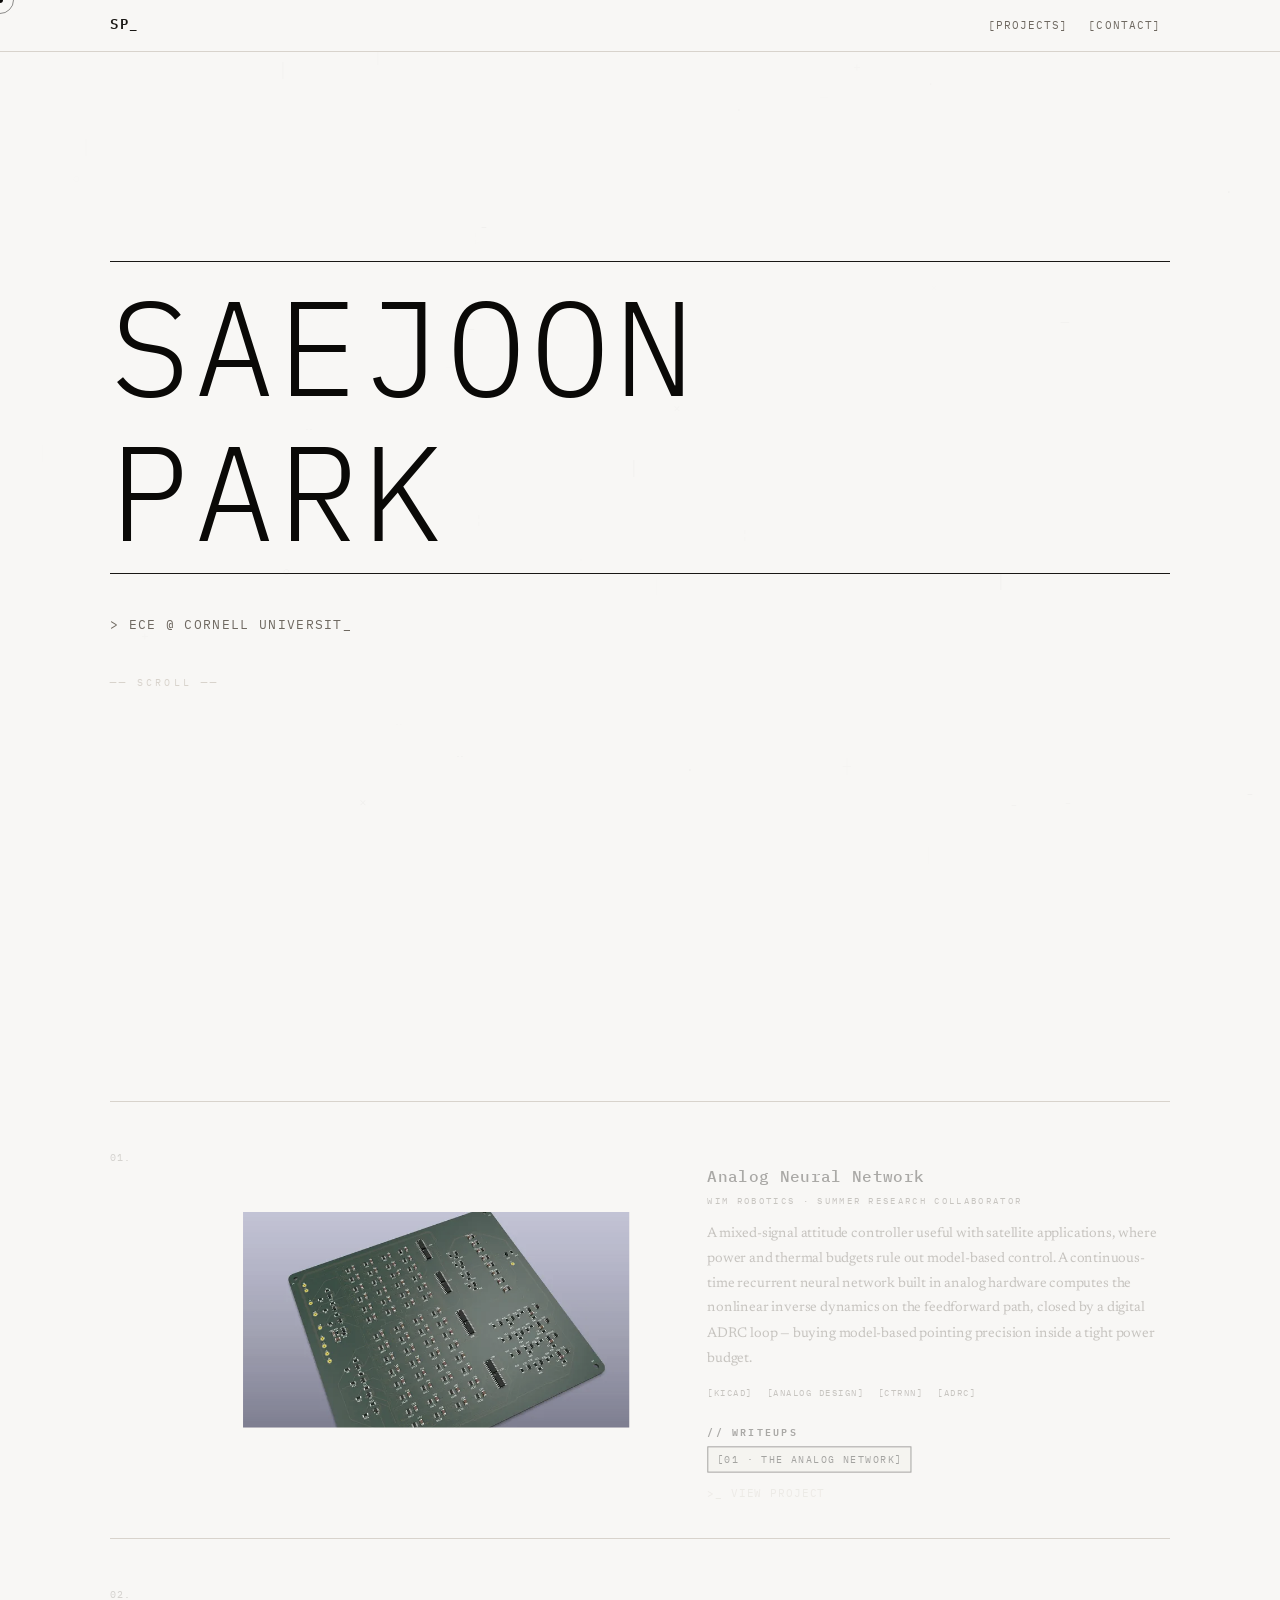
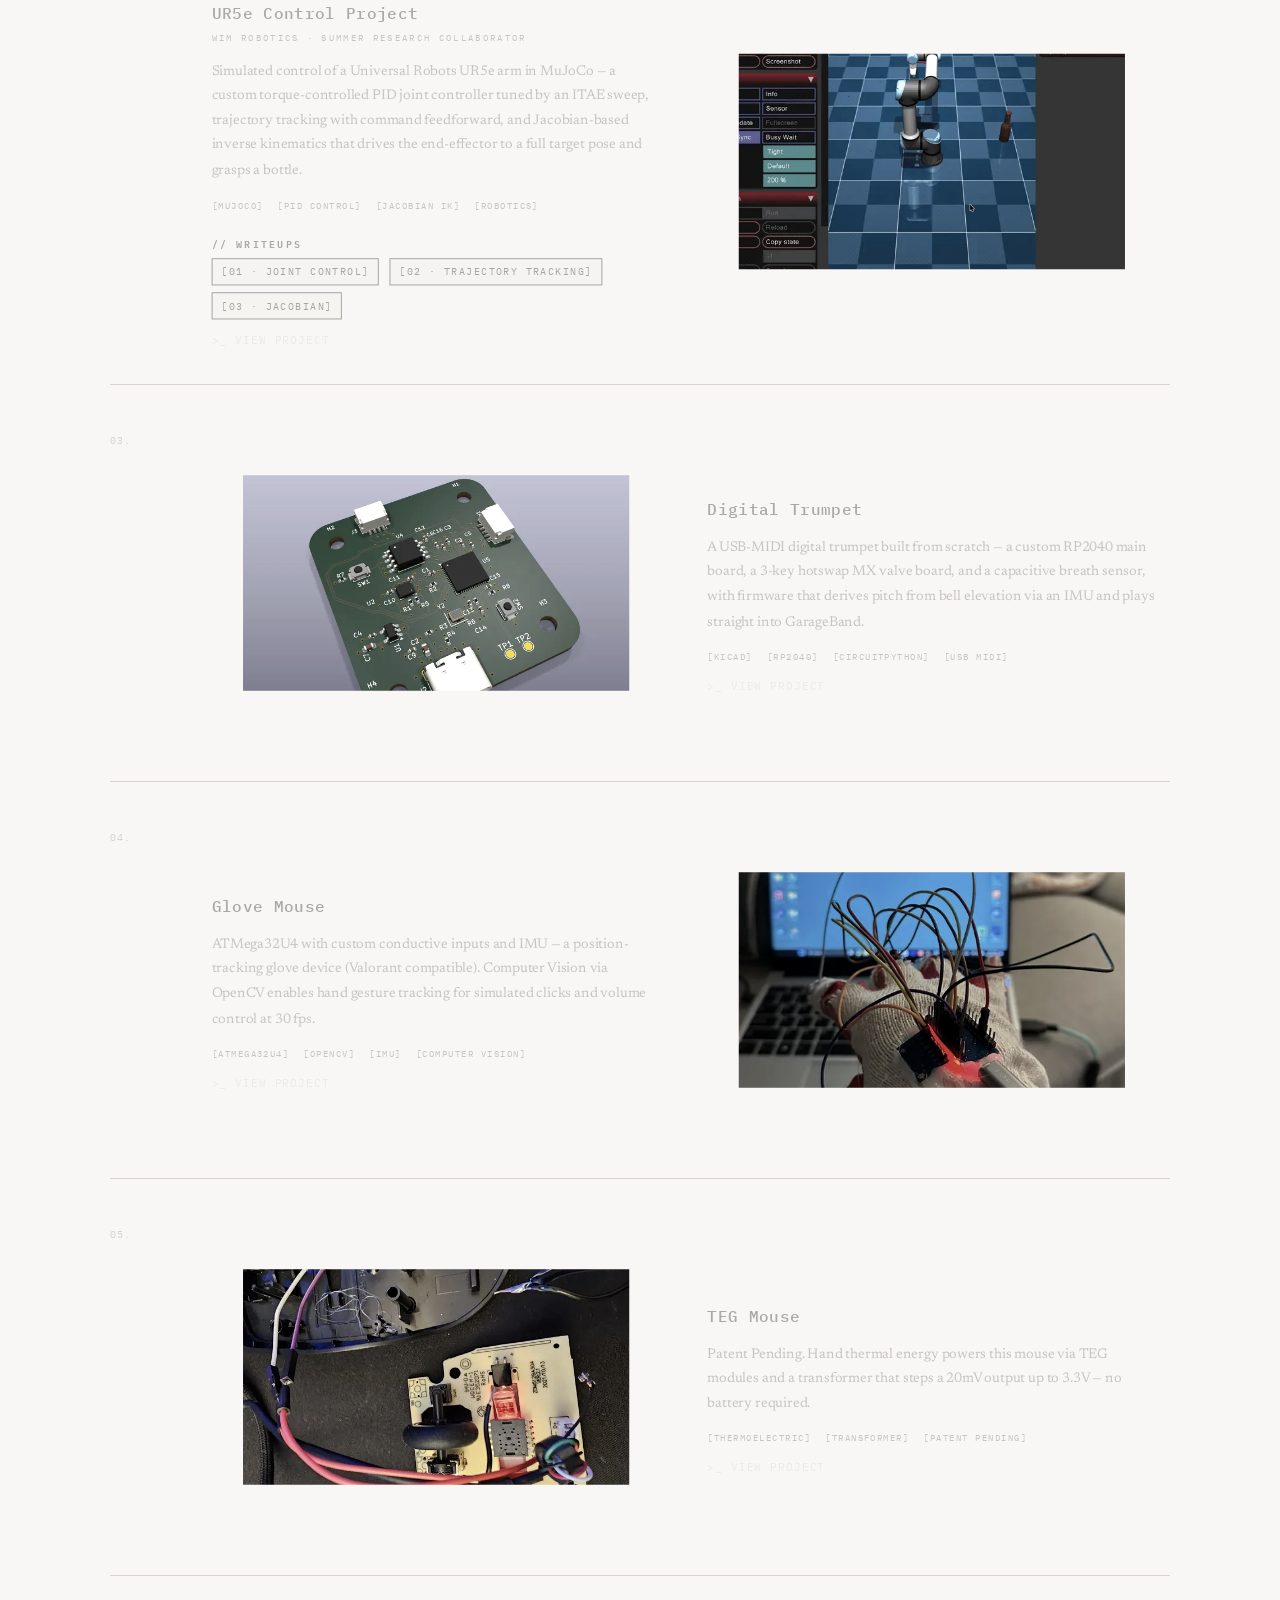
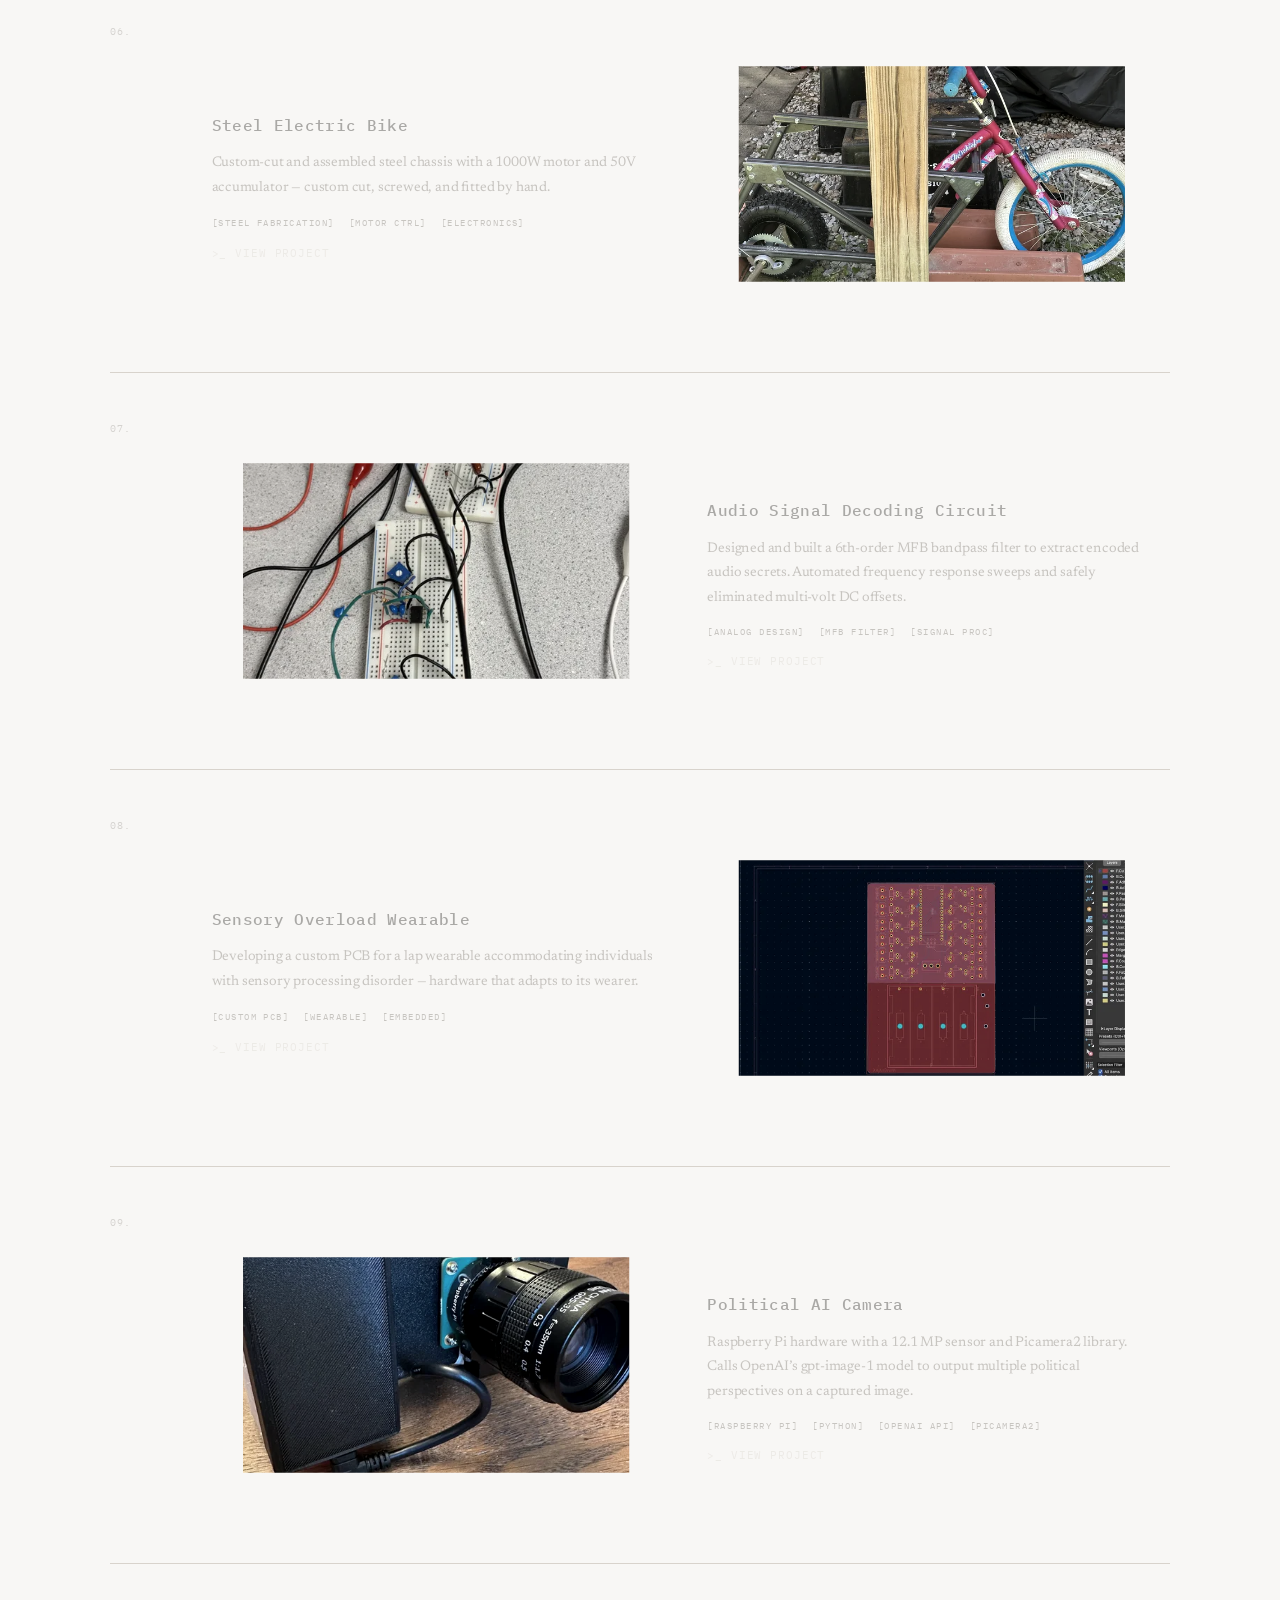
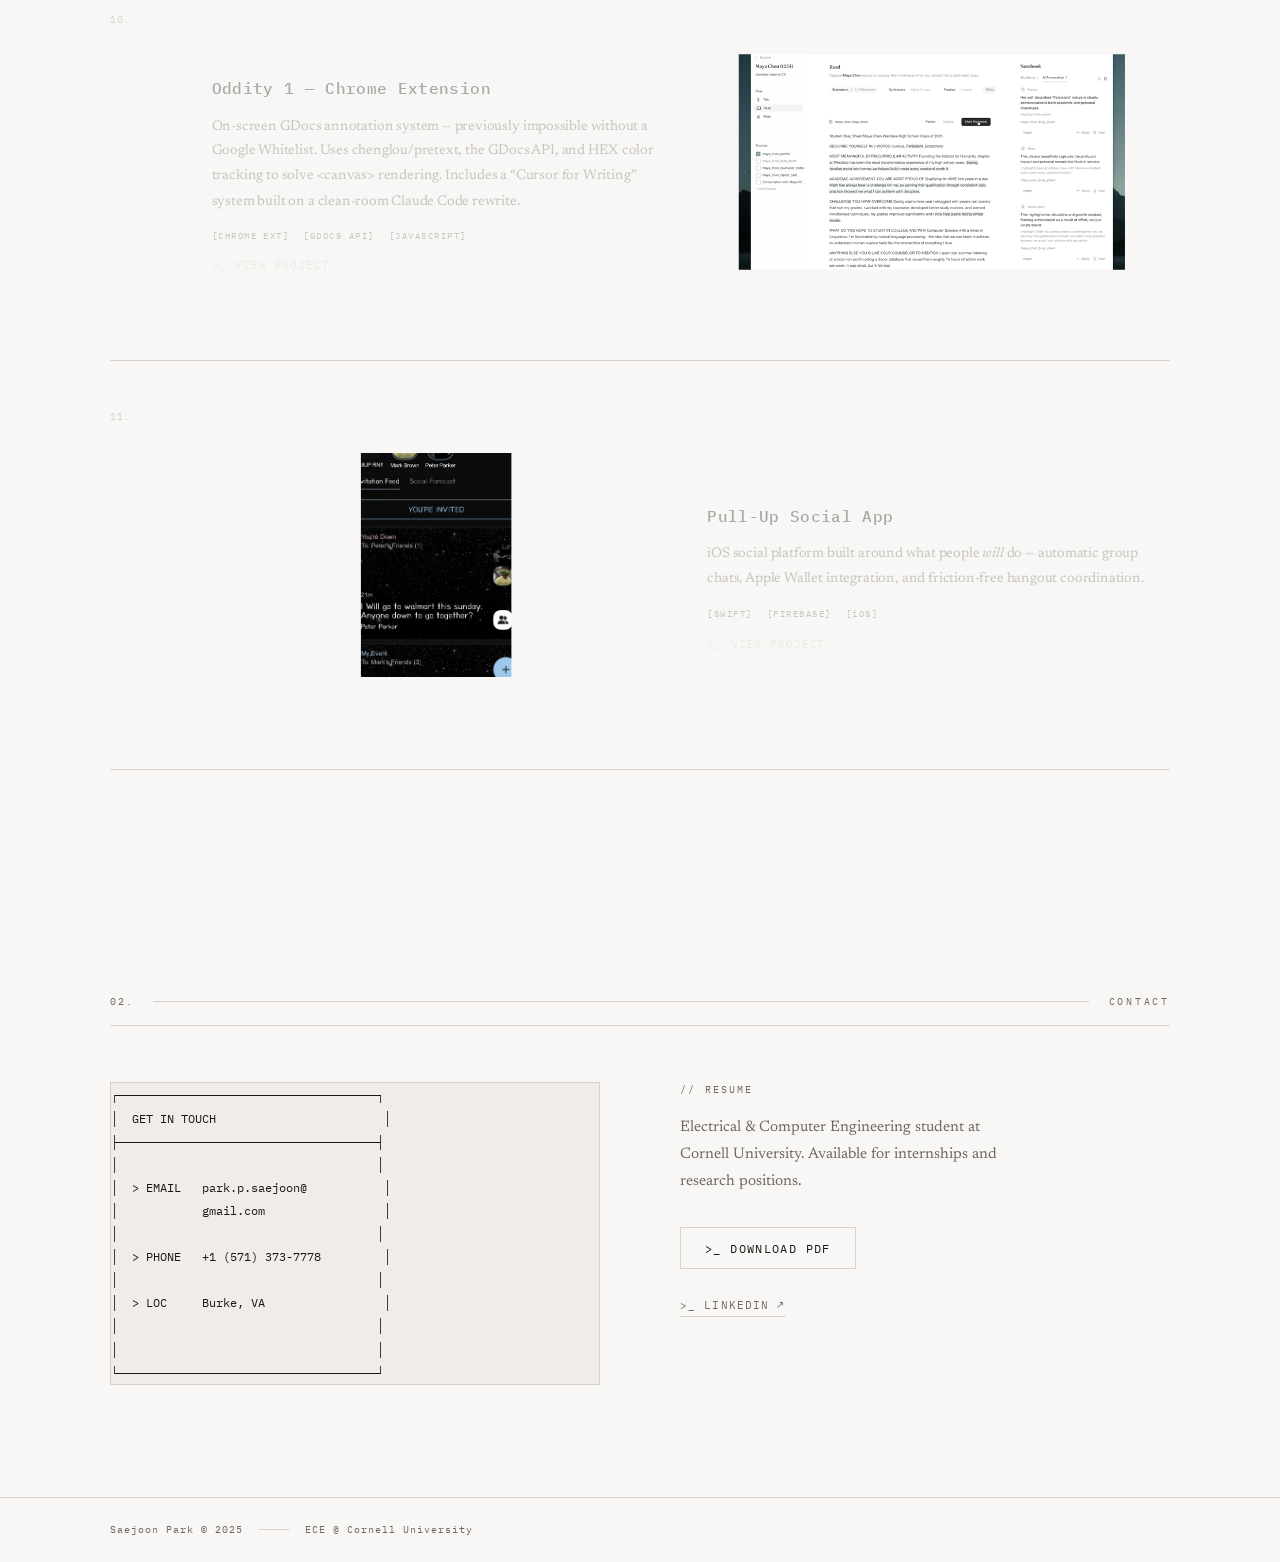
<file: index.html>
<!DOCTYPE html>
<html lang="en">
<head>
    <meta charset="UTF-8">
    <meta name="viewport" content="width=device-width, initial-scale=1.0, viewport-fit=cover">
    <meta name="theme-color" content="#F8F7F5">
    <title>SAEJOON PARK — ECE @ Cornell</title>
    <link rel="preconnect" href="https://fonts.googleapis.com">
    <link rel="preconnect" href="https://fonts.gstatic.com" crossorigin>
    <link href="https://fonts.googleapis.com/css2?family=IBM+Plex+Mono:ital,wght@0,300;0,400;0,500;0,600;1,400&family=Newsreader:ital,opsz,wght@0,6..72,300;0,6..72,400;0,6..72,500;1,6..72,300;1,6..72,400&display=swap" rel="stylesheet">
    <link rel="stylesheet" href="style.css">
</head>
<body>
    <div id="cursor-follower" aria-hidden="true"></div>

    <header class="header" id="header">
        <nav class="nav">
            <div class="nav-brand">
                <a href="#hero" class="brand-link mono">SP_</a>
            </div>
            <ul class="nav-links" id="navLinks">
                <li><a href="#projects" class="nav-link mono">[PROJECTS]</a></li>
                <li><a href="#contact"  class="nav-link mono">[CONTACT]</a></li>
            </ul>
            <button class="hamburger" id="hamburger" aria-label="Toggle navigation" aria-expanded="false">
                <span></span><span></span><span></span>
            </button>
        </nav>
    </header>

    <main>

        <!-- ── HERO ── -->
        <section id="hero" class="hero-section">
            <canvas id="asciiCanvas" aria-hidden="true"></canvas>
            <div class="hero-container">
                <div class="hero-name-block">
                    <div class="hero-rule" aria-hidden="true"></div>
                    <h1 class="hero-name mono">SAEJOON<br>PARK</h1>
                    <div class="hero-rule" aria-hidden="true"></div>
                </div>
                <div class="hero-meta">
                    <p class="hero-subtitle mono" id="heroSubtitle" aria-label="ECE at Cornell University, concentration in Robotics, Class of 2028"></p>
                </div>
                <a href="#projects" class="hero-scroll mono" aria-label="Scroll to projects">&#x2500;&#x2500; SCROLL &#x2500;&#x2500;</a>
            </div>
        </section>

        <!-- ── PROJECTS ── -->
        <section id="projects" class="section projects-section">
            <div class="container">
                <div class="section-header reveal">
                    <span class="section-number mono">01.</span>
                    <div class="section-line"></div>
                    <span class="section-label mono">PROJECTS</span>
                </div>
                <div class="projects-list">

                    <div class="project-entry reveal" onclick="openProject('project_analog_nn', this)" tabindex="0" role="button" aria-label="Analog Neural Network">
                        <div class="project-index mono">01.</div>
                        <div class="project-box">
                            <div class="project-image-wrap">
                                <img src="websiteImages/analog_nn/board_iso.800.webp" alt="Analog Neural Network" loading="lazy" onerror="this.onerror=null;this.src='websiteImages/analog_nn/board_iso.png'">
                            </div>
                            <div class="project-info">
                                <h3 class="project-title mono">Analog Neural Network</h3>
                                <span class="project-affil mono">WIM ROBOTICS &middot; SUMMER RESEARCH COLLABORATOR</span>
                                <p class="project-desc newsreader">A mixed-signal attitude controller useful with satellite applications, where power and thermal budgets rule out model-based control. A continuous-time recurrent neural network built in analog hardware computes the nonlinear inverse dynamics on the feedforward path, closed by a digital ADRC loop &mdash; buying model-based pointing precision inside a tight power budget.</p>
                                <div class="project-tags">
                                    <span class="tag mono">[KICAD]</span>
                                    <span class="tag mono">[ANALOG DESIGN]</span>
                                    <span class="tag mono">[CTRNN]</span>
                                    <span class="tag mono">[ADRC]</span>
                                </div>
                                <div class="project-docs">
                                    <span class="project-docs-label mono">// WRITEUPS</span>
                                    <a href="analog-nn-writeup.html" class="project-doc-link mono" onclick="event.stopPropagation()">[01 &middot; THE ANALOG NETWORK]</a>
                                </div>
                                <span class="project-cta mono">&gt;_ VIEW PROJECT</span>
                            </div>
                        </div>
                    </div>

                    <div class="project-entry reveal" onclick="openProject('project_ur5e', this)" tabindex="0" role="button" aria-label="UR5e Control Project">
                        <div class="project-index mono">02.</div>
                        <div class="project-box">
                            <div class="project-image-wrap">
                                <video src="websiteImages/ur5e/task3_images/gripper_bottle.mp4"
                                       poster="websiteImages/ur5e/task3_images/gripper_bottle.poster.webp"
                                       autoplay muted loop playsinline aria-label="UR5e Control Project"></video>
                            </div>
                            <div class="project-info">
                                <h3 class="project-title mono">UR5e Control Project</h3>
                                <span class="project-affil mono">WIM ROBOTICS &middot; SUMMER RESEARCH COLLABORATOR</span>
                                <p class="project-desc newsreader">Simulated control of a Universal Robots UR5e arm in MuJoCo &mdash; a custom torque-controlled PID joint controller tuned by an ITAE sweep, trajectory tracking with command feedforward, and Jacobian-based inverse kinematics that drives the end-effector to a full target pose and grasps a bottle.</p>
                                <div class="project-tags">
                                    <span class="tag mono">[MUJOCO]</span>
                                    <span class="tag mono">[PID CONTROL]</span>
                                    <span class="tag mono">[JACOBIAN IK]</span>
                                    <span class="tag mono">[ROBOTICS]</span>
                                </div>
                                <div class="project-docs">
                                    <span class="project-docs-label mono">// WRITEUPS</span>
                                    <a href="ur5e-task1.html" class="project-doc-link mono" onclick="event.stopPropagation()">[01 &middot; JOINT CONTROL]</a>
                                    <a href="ur5e-task2.html" class="project-doc-link mono" onclick="event.stopPropagation()">[02 &middot; TRAJECTORY TRACKING]</a>
                                    <a href="ur5e-task3.html" class="project-doc-link mono" onclick="event.stopPropagation()">[03 &middot; JACOBIAN]</a>
                                </div>
                                <span class="project-cta mono">&gt;_ VIEW PROJECT</span>
                            </div>
                        </div>
                    </div>

                    <div class="project-entry reveal" onclick="openProject('project_digi_trpt', this)" tabindex="0" role="button" aria-label="Digital Trumpet">
                        <div class="project-index mono">03.</div>
                        <div class="project-box">
                            <div class="project-image-wrap">
                                <img src="websiteImages/digi_trpt/main_board.800.webp" alt="Digital Trumpet" loading="lazy" onerror="this.onerror=null;this.src='websiteImages/digi_trpt/main_board.png'">
                            </div>
                            <div class="project-info">
                                <h3 class="project-title mono">Digital Trumpet</h3>
                                <p class="project-desc newsreader">A USB-MIDI digital trumpet built from scratch &mdash; a custom RP2040 main board, a 3-key hotswap MX valve board, and a capacitive breath sensor, with firmware that derives pitch from bell elevation via an IMU and plays straight into GarageBand.</p>
                                <div class="project-tags">
                                    <span class="tag mono">[KICAD]</span>
                                    <span class="tag mono">[RP2040]</span>
                                    <span class="tag mono">[CIRCUITPYTHON]</span>
                                    <span class="tag mono">[USB MIDI]</span>
                                </div>
                                <span class="project-cta mono">&gt;_ VIEW PROJECT</span>
                            </div>
                        </div>
                    </div>

                    <div class="project-entry reveal" onclick="openProject('project_glove', this)" tabindex="0" role="button" aria-label="Glove Mouse">
                        <div class="project-index mono">04.</div>
                        <div class="project-box">
                            <div class="project-image-wrap">
                                <img src="websiteImages/glove_mouse/glove_mouse1.800.webp" alt="Glove Mouse" loading="lazy" onerror="this.onerror=null;this.src='websiteImages/glove_mouse/glove_mouse1.png'">
                            </div>
                            <div class="project-info">
                                <h3 class="project-title mono">Glove Mouse</h3>
                                <p class="project-desc newsreader">ATMega32U4 with custom conductive inputs and IMU &mdash; a position-tracking glove device (Valorant compatible). Computer Vision via OpenCV enables hand gesture tracking for simulated clicks and volume control at 30 fps.</p>
                                <div class="project-tags">
                                    <span class="tag mono">[ATMEGA32U4]</span>
                                    <span class="tag mono">[OPENCV]</span>
                                    <span class="tag mono">[IMU]</span>
                                    <span class="tag mono">[COMPUTER VISION]</span>
                                </div>
                                <span class="project-cta mono">&gt;_ VIEW PROJECT</span>
                            </div>
                        </div>
                    </div>

                    <div class="project-entry reveal" onclick="openProject('project6', this)" tabindex="0" role="button" aria-label="TEG Mouse">
                        <div class="project-index mono">05.</div>
                        <div class="project-box">
                            <div class="project-image-wrap">
                                <img src="websiteImages/TEGMouse/1000029353.800.webp" alt="TEG Mouse" loading="lazy" onerror="this.onerror=null;this.src='websiteImages/TEGMouse/1000029353.JPG'">
                            </div>
                            <div class="project-info">
                                <h3 class="project-title mono">TEG Mouse</h3>
                                <p class="project-desc newsreader">Patent Pending. Hand thermal energy powers this mouse via TEG modules and a transformer that steps a 20mV output up to 3.3V &mdash; no battery required.</p>
                                <div class="project-tags">
                                    <span class="tag mono">[THERMOELECTRIC]</span>
                                    <span class="tag mono">[TRANSFORMER]</span>
                                    <span class="tag mono">[PATENT PENDING]</span>
                                </div>
                                <span class="project-cta mono">&gt;_ VIEW PROJECT</span>
                            </div>
                        </div>
                    </div>

                    <div class="project-entry reveal" onclick="openProject('project3', this)" tabindex="0" role="button" aria-label="Steel Electric Bike">
                        <div class="project-index mono">06.</div>
                        <div class="project-box">
                            <div class="project-image-wrap">
                                <img src="websiteImages/eBike/IMG_2917.800.webp" alt="Steel Electric Bike" loading="lazy" onerror="this.onerror=null;this.src='websiteImages/eBike/IMG_2917.png'">
                            </div>
                            <div class="project-info">
                                <h3 class="project-title mono">Steel Electric Bike</h3>
                                <p class="project-desc newsreader">Custom-cut and assembled steel chassis with a 1000W motor and 50V accumulator &mdash; custom cut, screwed, and fitted by hand.</p>
                                <div class="project-tags">
                                    <span class="tag mono">[STEEL FABRICATION]</span>
                                    <span class="tag mono">[MOTOR CTRL]</span>
                                    <span class="tag mono">[ELECTRONICS]</span>
                                </div>
                                <span class="project-cta mono">&gt;_ VIEW PROJECT</span>
                            </div>
                        </div>
                    </div>

                    <div class="project-entry reveal" onclick="openProject('project_audio', this)" tabindex="0" role="button" aria-label="Audio Signal Decoding Circuit">
                        <div class="project-index mono">07.</div>
                        <div class="project-box">
                            <div class="project-image-wrap">
                                <img src="websiteImages/audio_decoding/IMG_4330.800.webp" alt="Audio Signal Decoding Circuit" loading="lazy" onerror="this.onerror=null;this.src='websiteImages/audio_decoding/IMG_4330.png'">
                            </div>
                            <div class="project-info">
                                <h3 class="project-title mono">Audio Signal Decoding Circuit</h3>
                                <p class="project-desc newsreader">Designed and built a 6th-order MFB bandpass filter to extract encoded audio secrets. Automated frequency response sweeps and safely eliminated multi-volt DC offsets.</p>
                                <div class="project-tags">
                                    <span class="tag mono">[ANALOG DESIGN]</span>
                                    <span class="tag mono">[MFB FILTER]</span>
                                    <span class="tag mono">[SIGNAL PROC]</span>
                                </div>
                                <span class="project-cta mono">&gt;_ VIEW PROJECT</span>
                            </div>
                        </div>
                    </div>

                    <div class="project-entry reveal" onclick="openProject('project_watch', this)" tabindex="0" role="button" aria-label="Sensory Overload Wearable">
                        <div class="project-index mono">08.</div>
                        <div class="project-box">
                            <div class="project-image-wrap">
                                <img src="websiteImages/sensory_overload/sensory_overload_1.800.webp" alt="Sensory Overload Wearable" loading="lazy" onerror="this.onerror=null;this.src='websiteImages/sensory_overload/sensory_overload_1.png'">
                            </div>
                            <div class="project-info">
                                <h3 class="project-title mono">Sensory Overload Wearable</h3>
                                <p class="project-desc newsreader">Developing a custom PCB for a lap wearable accommodating individuals with sensory processing disorder &mdash; hardware that adapts to its wearer.</p>
                                <div class="project-tags">
                                    <span class="tag mono">[CUSTOM PCB]</span>
                                    <span class="tag mono">[WEARABLE]</span>
                                    <span class="tag mono">[EMBEDDED]</span>
                                </div>
                                <span class="project-cta mono">&gt;_ VIEW PROJECT</span>
                            </div>
                        </div>
                    </div>

                    <div class="project-entry reveal" onclick="openProject('project1', this)" tabindex="0" role="button" aria-label="Political AI Camera">
                        <div class="project-index mono">09.</div>
                        <div class="project-box">
                            <div class="project-image-wrap">
                                <img src="websiteImages/camera/7AA4DC16-AB79-402F-891A-7157628E1E73.800.webp" alt="Political AI Camera" loading="lazy" onerror="this.onerror=null;this.src='websiteImages/camera/7AA4DC16-AB79-402F-891A-7157628E1E73.JPG'">
                            </div>
                            <div class="project-info">
                                <h3 class="project-title mono">Political AI Camera</h3>
                                <p class="project-desc newsreader">Raspberry Pi hardware with a 12.1 MP sensor and Picamera2 library. Calls OpenAI&rsquo;s gpt-image-1 model to output multiple political perspectives on a captured image.</p>
                                <div class="project-tags">
                                    <span class="tag mono">[RASPBERRY PI]</span>
                                    <span class="tag mono">[PYTHON]</span>
                                    <span class="tag mono">[OPENAI API]</span>
                                    <span class="tag mono">[PICAMERA2]</span>
                                </div>
                                <span class="project-cta mono">&gt;_ VIEW PROJECT</span>
                            </div>
                        </div>
                    </div>

                    <div class="project-entry reveal" onclick="openProject('project_oddity', this)" tabindex="0" role="button" aria-label="Oddity 1 Chrome Extension">
                        <div class="project-index mono">10.</div>
                        <div class="project-box">
                            <div class="project-image-wrap">
                                <img src="websiteImages/oddity1/oddity1_1.800.webp" alt="Oddity 1 Chrome Extension" loading="lazy" onerror="this.onerror=null;this.src='websiteImages/oddity1/oddity1_1.png'">
                            </div>
                            <div class="project-info">
                                <h3 class="project-title mono">Oddity 1 &mdash; Chrome Extension</h3>
                                <p class="project-desc newsreader">On-screen GDocs annotation system &mdash; previously impossible without a Google Whitelist. Uses chenglou/pretext, the GDocs API, and HEX color tracking to solve &lt;canvas&gt; rendering. Includes a &ldquo;Cursor for Writing&rdquo; system built on a clean-room Claude Code rewrite.</p>
                                <div class="project-tags">
                                    <span class="tag mono">[CHROME EXT]</span>
                                    <span class="tag mono">[GDOCS API]</span>
                                    <span class="tag mono">[JAVASCRIPT]</span>
                                </div>
                                <span class="project-cta mono">&gt;_ VIEW PROJECT</span>
                            </div>
                        </div>
                    </div>

                    <div class="project-entry reveal" onclick="openProject('project5', this)" tabindex="0" role="button" aria-label="Pull-Up Social App">
                        <div class="project-index mono">11.</div>
                        <div class="project-box">
                            <div class="project-image-wrap project-image-portrait">
                                <img src="websiteImages/PullUPApp/IMG_3357.800.webp" alt="Pull-Up Social App" loading="lazy" onerror="this.onerror=null;this.src='websiteImages/PullUPApp/IMG_3357.PNG'">
                            </div>
                            <div class="project-info">
                                <h3 class="project-title mono">Pull-Up Social App</h3>
                                <p class="project-desc newsreader">iOS social platform built around what people <em>will</em> do &mdash; automatic group chats, Apple Wallet integration, and friction-free hangout coordination.</p>
                                <div class="project-tags">
                                    <span class="tag mono">[SWIFT]</span>
                                    <span class="tag mono">[FIREBASE]</span>
                                    <span class="tag mono">[iOS]</span>
                                </div>
                                <span class="project-cta mono">&gt;_ VIEW PROJECT</span>
                            </div>
                        </div>
                    </div>

                </div>
            </div>
        </section>



        <!-- ── CONTACT ── -->
        <section id="contact" class="section contact-section">
            <div class="container">
                <div class="section-header reveal">
                    <span class="section-number mono">02.</span>
                    <div class="section-line"></div>
                    <span class="section-label mono">CONTACT</span>
                </div>
                <div class="contact-content">
                    <div class="contact-left reveal">
                        <pre class="contact-block mono" aria-label="Contact information">
&#x250C;&#x2500;&#x2500;&#x2500;&#x2500;&#x2500;&#x2500;&#x2500;&#x2500;&#x2500;&#x2500;&#x2500;&#x2500;&#x2500;&#x2500;&#x2500;&#x2500;&#x2500;&#x2500;&#x2500;&#x2500;&#x2500;&#x2500;&#x2500;&#x2500;&#x2500;&#x2500;&#x2500;&#x2500;&#x2500;&#x2500;&#x2500;&#x2500;&#x2500;&#x2500;&#x2500;&#x2500;&#x2500;&#x2510;
&#x2502;  GET IN TOUCH                        &#x2502;
&#x251C;&#x2500;&#x2500;&#x2500;&#x2500;&#x2500;&#x2500;&#x2500;&#x2500;&#x2500;&#x2500;&#x2500;&#x2500;&#x2500;&#x2500;&#x2500;&#x2500;&#x2500;&#x2500;&#x2500;&#x2500;&#x2500;&#x2500;&#x2500;&#x2500;&#x2500;&#x2500;&#x2500;&#x2500;&#x2500;&#x2500;&#x2500;&#x2500;&#x2500;&#x2500;&#x2500;&#x2500;&#x2500;&#x2524;
&#x2502;                                     &#x2502;
&#x2502;  &gt; EMAIL   park.p.saejoon@           &#x2502;
&#x2502;            gmail.com                 &#x2502;
&#x2502;                                     &#x2502;
&#x2502;  &gt; PHONE   +1 (571) 373-7778         &#x2502;
&#x2502;                                     &#x2502;
&#x2502;  &gt; LOC     Burke, VA                 &#x2502;
&#x2502;                                     &#x2502;
&#x2502;                                     &#x2502;
&#x2514;&#x2500;&#x2500;&#x2500;&#x2500;&#x2500;&#x2500;&#x2500;&#x2500;&#x2500;&#x2500;&#x2500;&#x2500;&#x2500;&#x2500;&#x2500;&#x2500;&#x2500;&#x2500;&#x2500;&#x2500;&#x2500;&#x2500;&#x2500;&#x2500;&#x2500;&#x2500;&#x2500;&#x2500;&#x2500;&#x2500;&#x2500;&#x2500;&#x2500;&#x2500;&#x2500;&#x2500;&#x2500;&#x2518;</pre>

                        <!-- Narrow-screen equivalent of the box above: the same
                             fields, but as real tel:/mailto: targets. -->
                        <ul class="contact-list" aria-label="Contact information">
                            <li class="contact-row">
                                <span class="contact-key mono">&gt; EMAIL</span>
                                <a class="contact-val mono" href="mailto:park.p.saejoon@gmail.com">park.p.saejoon@gmail.com</a>
                            </li>
                            <li class="contact-row">
                                <span class="contact-key mono">&gt; PHONE</span>
                                <a class="contact-val mono" href="tel:+15713737778">+1 (571) 373-7778</a>
                            </li>
                            <li class="contact-row">
                                <span class="contact-key mono">&gt; LOC</span>
                                <span class="contact-val mono">Burke, VA</span>
                            </li>
                            <li class="contact-row">
                                <span class="contact-key mono">&gt; LI</span>
                                <a class="contact-val mono" href="https://linkedin.com/in/saejoon-park-1b3b1430b/" target="_blank" rel="noopener noreferrer">/in/saejoon-park-1b3b1430b/</a>
                            </li>
                        </ul>
                    </div>
                    <div class="contact-right reveal">
                        <div class="resume-block">
                            <span class="resume-label mono">// RESUME</span>
                            <p class="resume-desc newsreader">
                                Electrical &amp; Computer Engineering student at Cornell University.
                                Available for internships and research positions.
                            </p>
                            <button class="resume-btn mono" onclick="downloadResume()">
                                &gt;_ DOWNLOAD PDF
                            </button>
                        </div>
                        <div class="linkedin-block">
                            <a href="https://linkedin.com/in/saejoon-park-1b3b1430b/"
                               target="_blank" rel="noopener noreferrer"
                               class="linkedin-link mono">
                                &gt;_ LINKEDIN &#x2197;
                            </a>
                        </div>
                    </div>
                </div>
            </div>
        </section>

    </main>

    <footer class="footer">
        <div class="container footer-inner">
            <span class="mono footer-text">Saejoon Park &copy; 2025</span>
            <span class="mono footer-sep">&#x2500;&#x2500;&#x2500;&#x2500;&#x2500;</span>
            <span class="mono footer-text">ECE @ Cornell University</span>
        </div>
    </footer>

    <script src="script.js"></script>
</body>
</html>
</file>
<file: style.css>
/* ──────────────────────────────────────────────────────────
   SAEJOON PARK — Terminal × Editorial ASCII Portfolio
   ────────────────────────────────────────────────────────── */

/* ── Custom Properties ── */
:root {
    --bg:       #F8F7F5;
    --surface:  #F0EDE8;
    --border:   #D8D3CC;
    --muted:    #6E6860;
    --text:     #1A1815;
    --accent:   #0A0907;
    --mono:     'IBM Plex Mono', 'Courier New', monospace;
    --serif:    'Newsreader', Georgia, serif;
    --nav-h:    52px;
    --max-w:    1140px;
    /* Single gutter for the container, the nav bar and the hero, so the brand
       mark stays optically aligned with body copy at every breakpoint. */
    --pad:      2.5rem;
}

/* ── Reset ── */
*, *::before, *::after {
    box-sizing: border-box;
    margin: 0;
    padding: 0;
}

html {
    scroll-behavior: smooth;
    font-size: 16px;
    overflow-x: hidden;
    /* The hero collapses its own height as it dissolves; scroll anchoring would
       "helpfully" cancel that out by shifting scrollY to match. */
    overflow-anchor: none;
    -webkit-text-size-adjust: 100%;
    text-size-adjust: 100%;
}

body {
    background: var(--bg);
    color: var(--text);
    font-family: var(--serif);
    line-height: 1.6;
    cursor: none;
    /* No `overflow-x` here — it would make <body> its own scroll container,
       which silently breaks `position: sticky` for everything inside it (the
       writeup table of contents). `html` above already clips the x axis. */
    -webkit-font-smoothing: antialiased;
    -moz-osx-font-smoothing: grayscale;
}

/* Scroll lock while a modal or the lightbox owns the screen. `position: fixed`
   is the only lock iOS Safari respects; script.js restores the scroll offset. */
body.scroll-locked {
    position: fixed;
    width: 100%;
    overflow: hidden;
}

::selection {
    background: var(--accent);
    color: var(--bg);
}

a {
    color: inherit;
    text-decoration: none;
    -webkit-tap-highlight-color: transparent;
}

a, button, [role="button"], summary, label, input, select, textarea {
    touch-action: manipulation;
}

img {
    display: block;
    max-width: 100%;
}

button {
    cursor: none;
    font-family: inherit;
    border: none;
    background: none;
}

ul { list-style: none; }

.mono    { font-family: var(--mono); }
.newsreader { font-family: var(--serif); }

/* ── Custom Cursor ── */
#cursor-follower {
    position: fixed;
    width: 6px;
    height: 6px;
    background: var(--accent);
    border-radius: 50%;
    pointer-events: none;
    z-index: 9999;
    transform: translate(-50%, -50%);
    will-change: left, top;
    transition: transform 0.12s ease;
}

#cursor-follower::after {
    content: '';
    position: absolute;
    top: 50%;
    left: 50%;
    width: 28px;
    height: 28px;
    border: 1px solid var(--accent);
    border-radius: 50%;
    transform: translate(-50%, -50%);
    opacity: 0.45;
    transition: width 0.22s cubic-bezier(0.25, 0.46, 0.45, 0.94),
                height 0.22s cubic-bezier(0.25, 0.46, 0.45, 0.94),
                opacity 0.22s;
}

#cursor-follower.hovering::after {
    width: 44px;
    height: 44px;
    opacity: 0.25;
}

/* ── Container ── */
.container {
    max-width: var(--max-w);
    margin: 0 auto;
    padding: 0 var(--pad);
}

/* ── Navigation ── */
.header {
    position: fixed;
    top: 0;
    left: 0;
    right: 0;
    height: var(--nav-h);
    background: var(--bg);
    border-bottom: 1px solid var(--border);
    z-index: 1000;
}

.nav {
    display: flex;
    align-items: center;
    justify-content: space-between;
    height: 100%;
    max-width: var(--max-w);
    margin: 0 auto;
    padding: 0 var(--pad);
    gap: 1rem;
}

.brand-link {
    font-size: 0.85rem;
    font-weight: 600;
    letter-spacing: 0.12em;
    color: var(--text);
    transition: color 0.2s;
}

.brand-link:hover { color: var(--accent); }

.nav-links {
    display: flex;
    align-items: center;
    gap: 0.15rem;
}

.nav-link {
    font-size: 0.68rem;
    letter-spacing: 0.1em;
    color: var(--muted);
    padding: 0.3rem 0.55rem;
    transition: color 0.2s;
    display: block;
}

.nav-link:hover,
.nav-link.active {
    color: var(--accent);
}

/* Hamburger */
.hamburger {
    display: none;
    flex-direction: column;
    justify-content: center;
    align-items: center;
    gap: 5px;
    background: none;
    border: none;
    /* 44px square — the minimum comfortable touch target. */
    width: 44px;
    height: 44px;
    margin-right: -0.6rem;
    flex-shrink: 0;
}

.hamburger span {
    display: block;
    width: 22px;
    height: 1px;
    background: var(--text);
    transition: transform 0.28s ease, opacity 0.28s ease;
}

.hamburger.active span:nth-child(1) { transform: translateY(6px) rotate(45deg); }
.hamburger.active span:nth-child(2) { opacity: 0; }
.hamburger.active span:nth-child(3) { transform: translateY(-6px) rotate(-45deg); }

/* ── Section ── */
.section {
    padding: 7rem 0;
}

.section-header {
    display: flex;
    align-items: center;
    gap: 1.25rem;
    margin-bottom: 3.5rem;
    padding-bottom: 1rem;
    border-bottom: 1px solid var(--border);
}

.section-number {
    font-size: 0.62rem;
    color: var(--muted);
    letter-spacing: 0.18em;
    flex-shrink: 0;
}

.section-line {
    flex: 1;
    height: 1px;
    background: var(--border);
}

.section-label {
    font-size: 0.62rem;
    letter-spacing: 0.28em;
    color: var(--muted);
    flex-shrink: 0;
}

/* ── Tags ── */
.tag {
    display: inline-block;
    font-family: var(--mono);
    font-size: 0.6rem;
    letter-spacing: 0.07em;
    color: var(--muted);
    /* Bracketed already — a border around [KICAD] boxes it twice. */
    padding: 2px 0;
    transition: color 0.2s;
}

/* ── Scroll Reveal ── */
.reveal {
    opacity: 0;
    transform: translateY(18px);
    filter: blur(10px);
    transition: opacity 0.55s ease, transform 0.55s ease, filter 0.55s ease;
}

.reveal.visible {
    opacity: 1;
    transform: translateY(0);
    filter: blur(0px);
}

/* Once the blur-in has played out, drop the filter entirely: a lingering
   `blur(0)` still forces a compositing layer and a containing block. */
.reveal.reveal-done {
    filter: none;
}

/* ── HERO ── */
.hero-section {
    /* svh, not vh: mobile browsers size vh against the *collapsed* chrome, so a
       100vh hero is taller than the visible viewport on first paint. */
    min-height: 100vh;
    min-height: 100svh;
    display: flex;
    align-items: center;
    justify-content: center;
    position: relative;
    overflow: hidden;
    padding-top: var(--nav-h);
    /* Driven by the scroll handler: 0 = hero at rest, 1 = fully blurred out. */
    --hero-out: 0;
    /* As the hero dissolves it also gives its space back, so the content below
       rises into the vacated half of the viewport instead of leaving a blank
       band. Scroll anchoring is off (see `html`) so the browser doesn't fight
       this by re-adjusting scrollY. */
    margin-bottom: calc(var(--hero-out) * -40vh);
    margin-bottom: calc(var(--hero-out) * -40svh);
}

#asciiCanvas {
    position: absolute;
    inset: 0;
    opacity: calc(0.045 * (1 - var(--hero-out)));
    pointer-events: none;
    z-index: 0;
}

.hero-container {
    position: relative;
    z-index: 1;
    width: 100%;
    max-width: var(--max-w);
    padding: 0 var(--pad);
    display: flex;
    flex-direction: column;
    gap: 2.5rem;
    /* Scroll-linked, so no transition — the blur tracks the wheel directly. */
    opacity: calc(1 - var(--hero-out));
    filter: blur(calc(var(--hero-out) * 16px));
    transform: translateY(calc(var(--hero-out) * -2.5rem));
}

/* Fully faded out: stop it swallowing clicks meant for the content behind. */
.hero-section.hero-dissolved .hero-container {
    pointer-events: none;
    visibility: hidden;
}

.hero-name-block {
    display: flex;
    flex-direction: column;
    gap: 0.65rem;
}

.hero-rule {
    height: 1px;
    background: var(--text);
    width: 100%;
}

.hero-name {
    font-family: var(--mono);
    font-size: clamp(3.2rem, 10.5vw, 9.5rem);
    font-weight: 300;
    letter-spacing: 0.03em;
    line-height: 1.08;
    color: var(--accent);
}

.hero-meta {
    display: flex;
    flex-direction: column;
    gap: 1rem;
}

.hero-subtitle {
    font-size: 0.82rem;
    color: var(--muted);
    letter-spacing: 0.1em;
    min-height: 1.3em;
    overflow-wrap: anywhere;
}

/* Blinking cursor appended after typed text */
.hero-subtitle::after {
    content: '_';
    animation: blink 1s step-end infinite;
}

@keyframes blink {
    50% { opacity: 0; }
}

.hero-tags {
    display: flex;
    flex-wrap: wrap;
    gap: 0.5rem;
}

.hero-scroll {
    font-size: 0.6rem;
    letter-spacing: 0.32em;
    color: var(--border);
    transition: color 0.3s;
    align-self: flex-start;
    animation: fadePulse 2.5s ease-in-out infinite;
}

.hero-scroll:hover { color: var(--muted); }

@keyframes fadePulse {
    0%, 100% { opacity: 1; }
    50%       { opacity: 0.3; }
}

/* The hero pulls this section up over itself while dissolving; keep the
   incoming content painting above the outgoing hero, on its own ground. */
.projects-section {
    position: relative;
    z-index: 1;
    background: var(--bg);
}

/* ── ABOUT ── */
.about-section {
    background: var(--surface);
}

.about-content {
    display: grid;
    grid-template-columns: 260px 1fr;
    gap: 5rem;
    align-items: start;
}

.about-content.portrait-hidden {
    grid-template-columns: 1fr;
}

.about-portrait {
    font-family: var(--mono);
    font-size: 0.48rem;
    line-height: 1.1;
    color: var(--muted);
    white-space: pre;
    overflow: hidden;
    max-width: 260px;
    opacity: 0.85;
}

.about-name {
    font-size: 1.35rem;
    font-weight: 500;
    margin-bottom: 1.2rem;
    letter-spacing: 0.05em;
}

.about-bio {
    font-size: 1.02rem;
    line-height: 1.88;
    color: var(--muted);
    max-width: 52ch;
    margin-bottom: 2rem;
}

.about-bio em {
    font-style: italic;
    color: var(--text);
}

/* Tooltip hover cards — pure CSS */
.term-hover {
    border-bottom: 1px dotted var(--muted);
    position: relative;
    cursor: default;
}

.term-hover::before {
    content: attr(data-tip);
    position: absolute;
    bottom: calc(100% + 8px);
    left: 0;
    background: var(--accent);
    color: var(--bg);
    font-family: var(--mono);
    font-size: 0.62rem;
    font-style: normal;
    white-space: nowrap;
    padding: 4px 10px;
    pointer-events: none;
    opacity: 0;
    transition: opacity 0.15s;
    z-index: 10;
    letter-spacing: 0.06em;
}

.term-hover:hover::before {
    opacity: 1;
}

.about-stack {
    margin-bottom: 1.5rem;
}

.stack-label {
    display: block;
    font-size: 0.62rem;
    letter-spacing: 0.22em;
    color: var(--muted);
    margin-bottom: 0.4rem;
}

.stack-text {
    font-family: var(--serif);
    font-size: 0.9rem;
    color: var(--text);
}

.about-tags {
    display: flex;
    flex-wrap: wrap;
    gap: 0.5rem;
}

/* ── VIDEOS (rendered inside the project modal) ── */
.video-label {
    font-size: 0.6rem;
    letter-spacing: 0.13em;
    color: var(--muted);
}

.video-frame-wrap {
    position: relative;
    aspect-ratio: 16 / 9;
    background: var(--surface);
    border: 1px solid var(--border);
    overflow: hidden;
    cursor: none;
}

.video-frame-wrap iframe {
    position: absolute;
    inset: 0;
    width: 100%;
    height: 100%;
    border: none;
}

/* Thumbnail facade */
.video-facade {
    position: absolute;
    inset: 0;
    display: flex;
    align-items: center;
    justify-content: center;
}

.video-facade img {
    width: 100%;
    height: 100%;
    object-fit: cover;
    filter: grayscale(20%) contrast(1.05);
    transition: filter 0.3s;
}

.video-frame-wrap:hover .video-facade img {
    filter: grayscale(0%) contrast(1);
}

.video-play-btn {
    position: absolute;
    display: flex;
    flex-direction: column;
    align-items: center;
    gap: 0.5rem;
    pointer-events: none;
}

.video-play-icon {
    font-family: var(--mono);
    font-size: 1.6rem;
    color: var(--bg);
    background: var(--accent);
    width: 52px;
    height: 52px;
    display: flex;
    align-items: center;
    justify-content: center;
    transition: transform 0.2s;
    border: 1px solid rgba(255,255,255,0.15);
}

.video-frame-wrap:hover .video-play-icon {
    transform: scale(1.08);
}

.video-play-label {
    font-family: var(--mono);
    font-size: 0.58rem;
    letter-spacing: 0.18em;
    color: var(--bg);
    background: rgba(10,9,7,0.6);
    padding: 2px 8px;
}

/* ── PROJECTS ── */
.projects-list {
    display: flex;
    flex-direction: column;
}

.project-entry {
    display: grid;
    grid-template-columns: 3.5rem 1fr;
    gap: 2rem;
    padding: 2.75rem 0;
    border-bottom: 1px solid var(--border);
    cursor: none;
    transition: background 0.22s ease;
    outline: none;
    /* How far this entry has scrolled into view: 0 = edge of the viewport,
       1 = fully open. Driven per frame by the scroll handler; defaults to 1 so
       the resting state is the open one without JS. */
    --focus: 1;
}

/* Scroll-linked expansion — the entry unfolds as it scrolls into view and
   folds back as it leaves. Applied to the inner box, never to .project-entry
   itself, whose transform belongs to the .reveal animation. */
.project-box {
    transform: scale(calc(0.972 + var(--focus) * 0.028));
    transform-origin: center;
}

.project-index {
    opacity: calc(0.25 + var(--focus) * 0.75);
}

.project-entry:first-child {
    border-top: 1px solid var(--border);
}

.project-entry:hover,
.project-entry:focus-visible {
    background: var(--surface);
}

.project-index {
    font-size: 0.62rem;
    color: var(--muted);
    padding-top: 0.25rem;
    letter-spacing: 0.1em;
}

.project-box {
    display: grid;
    grid-template-columns: 1fr 1fr;
    gap: 3rem;
    align-items: center;
}

/* Alternating image / text order */
.project-entry:nth-child(even) .project-box {
    direction: rtl;
}
.project-entry:nth-child(even) .project-box > * {
    direction: ltr;
}

.project-image-wrap {
    position: relative;
    overflow: hidden;
    aspect-ratio: 3 / 2;
    background: var(--surface);
    /* The frame itself opens out of a letterboxed slit as the entry arrives. */
    clip-path: inset(calc((1 - var(--focus)) * 14%) calc((1 - var(--focus)) * 7%));
}

.project-image-portrait {
    aspect-ratio: 9 / 16;
    max-height: 320px;
    justify-self: center;
    width: auto;
}

.project-placeholder {
    width: 100%;
    height: 100%;
    display: flex;
    flex-direction: column;
    align-items: center;
    justify-content: center;
    gap: 0.2rem;
    font-family: var(--mono);
    font-size: 0.62rem;
    color: var(--border);
    letter-spacing: 0.12em;
    border: 1px dashed var(--border);
    background: var(--surface);
    transition: border-color 0.3s, color 0.3s;
}

.project-entry:hover .project-placeholder {
    border-color: var(--muted);
    color: var(--muted);
}

.project-image-wrap img,
.project-image-wrap video {
    width: 100%;
    height: 100%;
    object-fit: cover;
    filter: grayscale(30%) contrast(1.04);
    transition: filter 0.45s ease, transform 0.45s ease;
}

.project-entry:hover .project-image-wrap img,
.project-entry:hover .project-image-wrap video {
    filter: grayscale(0%) contrast(1);
    transform: scale(1.025);
}

/* Animated border lines on hover */
.project-image-wrap::before,
.project-image-wrap::after {
    content: '';
    position: absolute;
    background: var(--accent);
    z-index: 2;
    pointer-events: none;
    transition: transform 0.4s cubic-bezier(0.25, 0.46, 0.45, 0.94);
}

.project-image-wrap::before {
    top: 0; left: 0; right: 0;
    height: 1px;
    transform: scaleX(0);
    transform-origin: left;
}

.project-image-wrap::after {
    bottom: 0; left: 0; right: 0;
    height: 1px;
    transform: scaleX(0);
    transform-origin: right;
}

.project-entry:hover .project-image-wrap::before {
    transform: scaleX(1);
}

.project-entry:hover .project-image-wrap::after {
    transform: scaleX(1);
    transition-delay: 0.08s;
}

.project-info {
    display: flex;
    flex-direction: column;
    gap: 0.8rem;
    /* Copy settles up into place a beat behind the frame opening. */
    opacity: calc(0.35 + var(--focus) * 0.65);
    transform: translateY(calc((1 - var(--focus)) * 14px));
}

.project-title {
    font-size: 1rem;
    font-weight: 500;
    letter-spacing: 0.04em;
    transition: color 0.2s;
}

/* Where a project came out of a role, the affiliation sits tight under the
   title rather than taking the card's full 0.8rem stack gap. */
.project-affil {
    display: block;
    margin-top: -0.5rem;
    font-size: 0.6rem;
    letter-spacing: 0.16em;
    color: var(--muted);
}

.project-entry:hover .project-title {
    color: var(--accent);
}

.project-desc {
    font-size: 0.9rem;
    line-height: 1.78;
    color: var(--muted);
}

.project-tags {
    display: flex;
    flex-wrap: wrap;
    gap: 0.3rem 0.9rem;
}

.project-entry:hover .tag {
    color: var(--text);
}

.project-cta {
    font-size: 0.68rem;
    letter-spacing: 0.1em;
    color: var(--border);
    transition: color 0.22s;
    align-self: flex-start;
}

.project-entry:hover .project-cta {
    color: var(--accent);
}

/* Direct links to a project's writeup pages, shown on the project card */
.project-docs {
    display: flex;
    flex-wrap: wrap;
    align-items: center;
    gap: 0.45rem 0.7rem;
    margin-top: 0.2rem;
}

.project-docs-label {
    display: flex;
    align-items: center;
    gap: 0.7rem;
    width: 100%;
    margin-top: 0.35rem;
    font-size: 0.64rem;
    font-weight: 600;
    letter-spacing: 0.24em;
    color: var(--text);
}

.project-doc-link {
    font-size: 0.66rem;
    letter-spacing: 0.06em;
    color: var(--accent);
    background: var(--surface);
    border: 1px solid var(--accent);
    padding: 0.28rem 0.55rem;
    cursor: none;
    transition: color 0.2s, background 0.2s;
}

.project-doc-link:hover {
    color: var(--bg);
    background: var(--accent);
}

/* ── SKILLS ── */
.skills-section {
    background: var(--surface);
}

.skills-grid {
    display: grid;
    grid-template-columns: 1fr 1fr;
    gap: 4rem;
}

.skill-group-label {
    display: block;
    font-size: 0.62rem;
    letter-spacing: 0.22em;
    color: var(--muted);
    margin-bottom: 1.8rem;
}

.skill-row {
    display: grid;
    grid-template-columns: 10.5rem 1fr auto;
    align-items: center;
    gap: 0.8rem;
    margin-bottom: 1rem;
}

.skill-name {
    font-size: 0.76rem;
    letter-spacing: 0.03em;
}

.skill-bar {
    font-size: 0.58rem;
    letter-spacing: -0.03em;
    color: var(--text);
    overflow: hidden;
    white-space: nowrap;
}

.skill-pct {
    font-size: 0.62rem;
    color: var(--muted);
    text-align: right;
    min-width: 2.5rem;
}

/* ── CONTACT ── */
.contact-content {
    display: grid;
    grid-template-columns: 1fr 1fr;
    gap: 5rem;
    align-items: start;
}

.contact-block {
    font-size: 0.78rem;
    line-height: 1.85;
    color: var(--text);
    background: var(--surface);
    border: 1px solid var(--border);
    padding: 0;
}

/* Touch-friendly twin of .contact-block — swapped in below 600px. */
.contact-list {
    display: none;
    border: 1px solid var(--border);
    background: var(--surface);
}

.contact-row {
    display: flex;
    flex-direction: column;
    gap: 0.15rem;
    padding: 0.7rem 0.95rem;
    border-bottom: 1px solid var(--border);
}

.contact-row:last-child { border-bottom: none; }

.contact-key {
    font-size: 0.58rem;
    letter-spacing: 0.18em;
    color: var(--muted);
}

.contact-val {
    font-size: 0.78rem;
    letter-spacing: 0.02em;
    color: var(--text);
    overflow-wrap: anywhere;
}

a.contact-val {
    color: var(--accent);
    border-bottom: 1px solid var(--border);
    align-self: flex-start;
    /* Keep the tappable line comfortably tall without spacing the rows out. */
    padding: 0.2rem 0;
}

.resume-label {
    display: block;
    font-size: 0.62rem;
    letter-spacing: 0.22em;
    color: var(--muted);
    margin-bottom: 1rem;
}

.resume-desc {
    font-family: var(--serif);
    font-size: 0.95rem;
    line-height: 1.78;
    color: var(--muted);
    margin-bottom: 2rem;
    max-width: 38ch;
}

.resume-btn {
    font-size: 0.72rem;
    letter-spacing: 0.12em;
    border: 1px solid var(--border);
    padding: 0.78rem 1.5rem;
    color: var(--text);
    transition: background 0.22s, color 0.22s, border-color 0.22s;
    display: inline-block;
}

.resume-btn:hover {
    background: var(--accent);
    color: var(--bg);
    border-color: var(--accent);
}

.linkedin-block {
    margin-top: 1.5rem;
}

.linkedin-link {
    font-size: 0.7rem;
    letter-spacing: 0.1em;
    color: var(--muted);
    border-bottom: 1px solid var(--border);
    padding-bottom: 1px;
    transition: color 0.2s, border-color 0.2s;
    display: inline-block;
}

.linkedin-link:hover {
    color: var(--accent);
    border-color: var(--accent);
}

/* ── FOOTER ── */
.footer {
    border-top: 1px solid var(--border);
    padding: 1.5rem 0;
    background: var(--bg);
}

.footer-inner {
    display: flex;
    align-items: center;
    flex-wrap: wrap;
    gap: 0.35rem 1rem;
}

.footer-text {
    font-size: 0.62rem;
    letter-spacing: 0.1em;
    color: var(--muted);
}

.footer-sep {
    font-size: 0.62rem;
    color: var(--border);
}

/* ── PROJECT EXPANSION PANEL ──
   The card itself grows into this; it is not a separate window. */
.px-scrim {
    position: fixed;
    inset: 0;
    background: rgba(10, 9, 7, 0.72);
    z-index: 1990;
    opacity: 0;
    transition: opacity 0.32s ease;
}

.px-scrim.px-open { opacity: 1; }

.px-panel {
    position: fixed;
    inset: 3vh 3vw;
    inset: 3dvh 3vw;
    z-index: 2000;
    background: var(--bg);
    border: 1px solid var(--border);
    display: flex;
    flex-direction: column;
    overflow: hidden;
    transform-origin: top left;
    /* The open/close travel is a FLIP from the card's footprint; the transform
       is written inline by the script, so only the timing lives here. */
    transition: transform 0.42s cubic-bezier(0.22, 0.61, 0.36, 1),
                opacity 0.28s ease;
}

/* Contents hold still while the frame is mid-flight, then settle in. */
.px-panel .px-bar,
.px-panel .px-body {
    opacity: 0;
    transition: opacity 0.28s ease 0.12s;
}

.px-panel.px-open .px-bar,
.px-panel.px-open .px-body {
    opacity: 1;
}

/* The card underneath is invisible while its panel stands in for it. */
.project-box.px-source {
    opacity: 0;
}

.px-bar {
    display: flex;
    justify-content: space-between;
    align-items: center;
    gap: 1rem;
    padding: 0.7rem 1.3rem;
    border-bottom: 1px solid var(--border);
    background: var(--surface);
    flex-shrink: 0;
}

.px-bar-end {
    display: flex;
    align-items: center;
    gap: 0.9rem;
}

.px-hint {
    font-size: 0.55rem;
    letter-spacing: 0.22em;
    color: var(--border);
}

.terminal-title {
    font-size: 0.72rem;
    letter-spacing: 0.12em;
    color: var(--text);
}

.terminal-close {
    font-family: var(--mono);
    font-size: 0.68rem;
    color: var(--muted);
    padding: 2px 6px;
    border: 1px solid var(--border);
    background: none;
    cursor: none;
    transition: color 0.2s, border-color 0.2s;
    letter-spacing: 0.04em;
}

.terminal-close:hover {
    color: var(--accent);
    border-color: var(--accent);
}

/* Focus lands here when a panel opens; only ring it for keyboard users. */
.terminal-close:focus { outline: none; }
.terminal-close:focus-visible {
    outline: 1px solid var(--accent);
    outline-offset: 2px;
}

.px-body {
    flex: 1;
    min-height: 0;
    display: grid;
    grid-template-columns: 1.15fr 1fr;
    gap: 2.2rem;
    padding: 1.6rem 1.6rem 1.6rem;
}

/* Odd entries keep their image on the left, even ones on the right — the same
   alternation the cards use, so nothing jumps sides on expand. */
.px-panel.px-media-right .px-media { order: 2; }
.px-panel.px-no-media .px-body { grid-template-columns: 1fr; }

/* ── panel gallery ── */
/* min-width: 0 on both columns — grid and flex items default to min-content,
   and the thumbnail strip's min-content is the whole un-scrolled row. */
.px-media {
    min-width: 0;
    display: flex;
    flex-direction: column;
    justify-content: center;
    gap: 0.75rem;
    min-height: 0;
}

/* The frame hugs the image rather than letterboxing it inside a column-tall
   box — no dead bands above and below the artwork. */
.px-stage {
    position: relative;
    flex: 0 1 auto;
    min-height: 0;
    background: var(--surface);
    border: 1px solid var(--border);
    padding: 0;
    cursor: none;
    overflow: hidden;
}

/* Wraps whichever media the current slide is — a still or a looping clip. */
.px-stage-media {
    display: block;
}

.px-stage-img {
    width: 100%;
    height: auto;
    max-height: 62vh;
    object-fit: contain;
    display: block;
}

.px-stage-hint {
    position: absolute;
    left: 0;
    bottom: 0;
    padding: 0.35rem 0.6rem;
    font-size: 0.53rem;
    letter-spacing: 0.2em;
    color: var(--muted);
    background: var(--bg);
    opacity: 0;
    transition: opacity 0.25s;
}

.px-stage:hover .px-stage-hint { opacity: 1; }

.px-thumbs {
    min-width: 0;
    display: flex;
    gap: 0.4rem;
    overflow-x: auto;
    flex-shrink: 0;
    padding-bottom: 0.3rem;
    scrollbar-width: thin;
    scrollbar-color: var(--border) transparent;
}

.px-thumbs::-webkit-scrollbar { height: 3px; }
.px-thumbs::-webkit-scrollbar-track { background: transparent; }
.px-thumbs::-webkit-scrollbar-thumb { background: var(--border); }

.px-thumb {
    flex: 0 0 auto;
    width: 74px;
    height: 52px;
    padding: 0;
    background: var(--surface);
    border: 1px solid var(--border);
    cursor: none;
    opacity: 0.55;
    transition: opacity 0.2s, border-color 0.2s;
}

.px-thumb img {
    width: 100%;
    height: 100%;
    object-fit: cover;
    display: block;
    filter: grayscale(35%);
}

.px-thumb:hover { opacity: 0.85; }

.px-thumb.active {
    opacity: 1;
    border-color: var(--accent);
}

.px-thumb.active img { filter: none; }

.px-counter {
    font-size: 0.55rem;
    letter-spacing: 0.2em;
    color: var(--muted);
    flex-shrink: 0;
}

/* ── panel copy column ── */
.px-info {
    overflow-y: auto;
    min-height: 0;
    min-width: 0;
    padding-right: 0.6rem;
    overscroll-behavior: contain;
    scrollbar-width: thin;
    scrollbar-color: var(--border) transparent;
}

.px-info::-webkit-scrollbar { width: 4px; }
.px-info::-webkit-scrollbar-track { background: transparent; }
.px-info::-webkit-scrollbar-thumb { background: var(--border); border-radius: 2px; }

.terminal-section {
    margin-bottom: 1.5rem;
}

.terminal-key {
    display: block;
    font-family: var(--mono);
    font-size: 0.62rem;
    letter-spacing: 0.2em;
    color: var(--muted);
    margin-bottom: 0.55rem;
}

.terminal-value {
    font-family: var(--serif);
    font-size: 0.9rem;
    line-height: 1.75;
    color: var(--muted);
}

.tech-tags {
    display: flex;
    flex-wrap: wrap;
    gap: 0.3rem 0.9rem;
}

.feature-list {
    display: flex;
    flex-direction: column;
    gap: 0.28rem;
}

.feature-list li {
    font-family: var(--mono);
    font-size: 0.73rem;
    color: var(--muted);
    letter-spacing: 0.03em;
}

/* Videos inside the project modal */
.modal-videos {
    display: grid;
    grid-template-columns: repeat(auto-fit, minmax(240px, 1fr));
    gap: 1.1rem;
}

.modal-video {
    display: flex;
    flex-direction: column;
    gap: 0.55rem;
}

/* Reserve two lines so frames stay aligned when one title wraps */
.modal-video .video-label {
    min-height: 2.2em;
}

/* A YouTube Short is vertical — give it a portrait frame instead of 16:9.
   hqdefault is a 16:9 still with the vertical clip pillarboxed at its centre,
   so the inherited object-fit: cover crops the bars away and fills the frame. */
.modal-video-short {
    max-width: 250px;
}

.modal-video-short .video-frame-wrap {
    aspect-ratio: 9 / 16;
}

/* Writeup links inside the project modal */
.doc-links {
    display: grid;
    gap: 0.45rem;
}

.doc-link {
    display: flex;
    align-items: baseline;
    flex-wrap: wrap;
    gap: 0.35rem 0.85rem;
    color: var(--accent);
    background: var(--surface);
    border: 1px solid var(--accent);
    padding: 0.62rem 0.85rem;
    font-family: var(--mono);
    font-size: 0.73rem;
    letter-spacing: 0.03em;
    cursor: none;
    transition: color 0.2s, background 0.2s;
}

.doc-link:hover {
    color: var(--bg);
    background: var(--accent);
}

.doc-link-num {
    color: var(--muted);
    font-size: 0.61rem;
    letter-spacing: 0.16em;
    transition: color 0.2s;
}

.doc-link-arrow {
    margin-left: auto;
    color: var(--muted);
    transition: color 0.2s;
}

.doc-link:hover .doc-link-num,
.doc-link:hover .doc-link-arrow {
    color: var(--bg);
}

/* ── LIGHTBOX ── */
.lightbox {
    position: fixed;
    inset: 0;
    background: rgba(10, 9, 7, 0.93);
    z-index: 3000;
    display: flex;
    align-items: center;
    justify-content: center;
    opacity: 0;
    transition: opacity 0.22s;
}

.lightbox.open {
    opacity: 1;
}

.lb-inner {
    display: flex;
    align-items: center;
    justify-content: center;
    max-width: 90vw;
    max-height: 85vh;
    max-height: 85dvh;
    pointer-events: none;
}

.lb-img {
    max-width: 90vw;
    max-height: 85vh;
    max-height: 85dvh;
    object-fit: contain;
    touch-action: pan-y;
    display: block;
    pointer-events: auto;
    transition: opacity 0.12s;
    user-select: none;
}

.lb-img--fade {
    opacity: 0;
}

.lb-btn {
    position: absolute;
    top: 50%;
    transform: translateY(-50%);
    font-family: var(--mono);
    font-size: 0.85rem;
    letter-spacing: 0.06em;
    color: rgba(248, 247, 245, 0.7);
    background: none;
    border: 1px solid rgba(248, 247, 245, 0.2);
    padding: 0.6rem 0.9rem;
    cursor: none;
    transition: color 0.18s, border-color 0.18s, opacity 0.18s;
}

.lb-btn:hover {
    color: var(--bg);
    border-color: rgba(248, 247, 245, 0.6);
}

.lb-prev { left: 1.5rem; }
.lb-next { right: 1.5rem; }

.lb-bar {
    position: absolute;
    top: calc(1.25rem + env(safe-area-inset-top, 0px));
    right: calc(1.5rem + env(safe-area-inset-right, 0px));
    display: flex;
    align-items: center;
    gap: 1rem;
}

.lb-counter {
    font-size: 0.68rem;
    letter-spacing: 0.15em;
    color: rgba(248, 247, 245, 0.5);
}

.lb-close {
    font-family: var(--mono);
    font-size: 0.68rem;
    letter-spacing: 0.06em;
    color: rgba(248, 247, 245, 0.5);
    background: none;
    border: 1px solid rgba(248, 247, 245, 0.15);
    padding: 2px 7px;
    cursor: none;
    transition: color 0.18s, border-color 0.18s;
}

.lb-close:hover {
    color: var(--bg);
    border-color: rgba(248, 247, 245, 0.5);
}

/* Cursor inversion inside lightbox */
body.lightbox-open #cursor-follower {
    background: var(--bg);
}
body.lightbox-open #cursor-follower::after {
    border-color: var(--bg);
}

/* Make gallery thumbnails show pointer intent */
.px-thumb {
    transition: opacity 0.2s, border-color 0.2s, transform 0.2s;
}

.px-thumb:hover {
    transform: scale(1.03);
}

/* ── RESPONSIVE ── */
@media (max-width: 900px) {
    .about-content {
        grid-template-columns: 1fr;
        gap: 2rem;
    }

    .about-portrait {
        display: none;
    }

    .project-box {
        grid-template-columns: 1fr;
        gap: 1.5rem;
    }

    .project-entry:nth-child(even) .project-box {
        direction: ltr;
    }
    .project-entry:nth-child(even) .project-box > * {
        direction: ltr;
    }

    /* Cards are single-column here, so the panel has no side to preserve —
       the gallery caps its height and sits above the copy. */
    .px-body {
        grid-template-columns: 1fr;
        grid-template-rows: minmax(0, 0.9fr) minmax(0, 1.1fr);
        gap: 1.2rem;
        padding: 1.1rem var(--pad) 1.2rem;
    }

    .px-panel.px-media-right .px-media { order: 0; }

    .px-hint { display: none; }

    .px-info { padding-right: 0.3rem; }

    .skills-grid {
        grid-template-columns: 1fr;
        gap: 2.5rem;
    }

    .contact-content {
        grid-template-columns: 1fr;
        gap: 2.5rem;
    }

    .hero-name {
        font-size: clamp(2.5rem, 14vw, 5rem);
    }
}

@media (max-width: 768px) {
    /* max() keeps the gutter clear of the notch when a phone is held sideways. */
    :root {
        --pad: max(1.5rem, env(safe-area-inset-left, 0px), env(safe-area-inset-right, 0px));
    }

    .nav-links {
        display: none;
        position: fixed;
        top: var(--nav-h);
        left: 0;
        right: 0;
        background: var(--bg);
        border-bottom: 1px solid var(--border);
        flex-direction: column;
        /* Base .nav-links centres its items; stretch them so the whole row —
           not just the glyphs — is a tap target. */
        align-items: stretch;
        gap: 0;
        padding: 0.5rem 0 max(0.5rem, env(safe-area-inset-bottom, 0px));
        max-height: calc(100dvh - var(--nav-h));
        overflow-y: auto;
        z-index: 999;
    }

    .nav-links.active {
        display: flex;
    }

    .nav-links li { width: 100%; }

    .nav-link {
        display: block;
        padding: 0.95rem var(--pad);
        font-size: 0.78rem;
    }

    .hamburger {
        display: flex;
    }

    .project-entry {
        grid-template-columns: 1fr;
        gap: 1rem;
        padding: 2.25rem 0;
    }

    .project-index {
        display: none;
    }

    .skill-row {
        grid-template-columns: 8rem 1fr auto;
        gap: 0.5rem;
    }

    .section {
        padding: 4rem 0;
    }

    .section-header {
        margin-bottom: 2.5rem;
    }

    /* No room for two columns — the gallery stacks above the copy and the
       panel takes the whole screen. */
    .px-panel {
        inset: 0;
        border: none;
    }

    .px-body {
        padding-bottom: max(1.2rem, env(safe-area-inset-bottom, 0px));
    }

    .px-bar {
        padding: 0.6rem var(--pad);
    }

    .terminal-title {
        font-size: 0.66rem;
        overflow: hidden;
        text-overflow: ellipsis;
        white-space: nowrap;
    }

    .terminal-close {
        font-size: 0.75rem;
        padding: 0.5rem 0.7rem;
        flex-shrink: 0;
        margin-left: 0.6rem;
    }

    .px-thumb {
        width: 62px;
        height: 44px;
    }

    /* Lightbox arrows move off the image and down into thumb range. */
    .lb-btn {
        top: auto;
        bottom: calc(1.1rem + env(safe-area-inset-bottom, 0px));
        transform: none;
        font-size: 1rem;
        padding: 0.8rem 1.3rem;
    }

    .lb-prev { left: 1.1rem; }
    .lb-next { right: 1.1rem; }

    .lb-close {
        font-size: 0.8rem;
        padding: 0.5rem 0.75rem;
    }

    .lb-inner,
    .lb-img {
        max-width: 96vw;
        max-height: 72dvh;
    }

    .modal-video-short {
        max-width: 100%;
    }
}

/* Short landscape phones: a full-height hero leaves no room for anything else. */
@media (max-height: 500px) and (orientation: landscape) {
    .hero-section {
        min-height: auto;
        padding-top: calc(var(--nav-h) + 2.5rem);
        padding-bottom: 2.5rem;
    }

    .hero-container { gap: 1.25rem; }
}

@media (max-width: 600px) {
    /* Swap the fixed-width ASCII card for the tappable list. */
    .contact-block { display: none; }
    .contact-list  { display: block; }
}

@media (max-width: 480px) {
    :root {
        --pad: max(1.25rem, env(safe-area-inset-left, 0px), env(safe-area-inset-right, 0px));
    }

    .hero-name {
        font-size: clamp(2rem, 16vw, 3.5rem);
    }

    .hero-container { gap: 1.75rem; }

    .hero-subtitle {
        font-size: 0.72rem;
        letter-spacing: 0.06em;
    }

    .skill-row {
        grid-template-columns: 1fr auto;
        gap: 0.5rem;
    }

    .skill-bar {
        display: none;
    }

    .project-image-portrait {
        max-height: 220px;
    }

    .project-title { font-size: 0.95rem; }
    .project-desc  { font-size: 0.88rem; }

    /* Full-width doc buttons are far easier to hit than inline chips. */
    .project-docs {
        gap: 0.4rem;
    }

    .project-doc-link {
        width: 100%;
        padding: 0.6rem 0.7rem;
    }

    .section-header {
        gap: 0.8rem;
    }

    .footer-sep { display: none; }
}

/* ── Accessibility: reduced motion ── */
@media (prefers-reduced-motion: reduce) {
    .reveal {
        opacity: 1;
        transform: none;
        filter: none;
        transition: none;
    }

    /* No scroll-linked dissolve either — the hero just scrolls away. */
    .hero-container {
        opacity: 1;
        filter: none;
        transform: none;
    }

    .hero-scroll {
        animation: none;
    }

    .hero-subtitle::after {
        animation: none;
    }

    /* The panel appears at full size instead of growing out of the card. */
    .px-panel,
    .px-panel .px-bar,
    .px-panel .px-body,
    .px-scrim {
        transition: none;
    }

    .project-image-wrap img {
        transition: none;
    }

    .project-image-wrap::before,
    .project-image-wrap::after {
        transition: none;
    }
}

/* ── Touch devices ──
   There is no pointer to replace, so give the OS cursor back (matters on
   hybrid laptops/tablets) and drop the follower dot entirely. Everything
   below `hover: none` also un-hides affordances that only exist on :hover —
   without this, CTAs and image borders are invisible on a phone. */
@media (hover: none), (pointer: coarse) {
    #cursor-follower { display: none; }

    body,
    button,
    .project-entry,
    .project-doc-link,
    .doc-link,
    .terminal-close,
    .px-stage,
    .px-thumb,
    .video-frame-wrap,
    .lb-btn,
    .lb-close,
    .doc-body figure img,
    .doc-placeholder-link {
        cursor: auto;
    }

    a, button, [role="button"], .project-entry, .px-stage, .px-thumb {
        cursor: pointer;
    }
}

@media (hover: none) {
    /* Calls to action read as disabled at --border with no hover to reveal them. */
    .project-cta,
    .hero-scroll {
        color: var(--muted);
    }

    /* Static image treatment: no hover to un-grayscale or draw the rules. */
    .project-image-wrap img,
    .video-facade img {
        filter: none;
    }

    .project-image-wrap::before,
    .project-image-wrap::after {
        transform: scaleX(1);
        background: var(--border);
    }

    .project-entry:hover {
        background: none;
    }

    /* Tap feedback in place of hover feedback. */
    .project-entry:active {
        background: var(--surface);
    }

    .project-doc-link:active,
    .doc-link:active,
    .resume-btn:active,
    .doc-placeholder-link:active {
        color: var(--bg);
        background: var(--accent);
        border-color: var(--accent);
    }

    /* Tooltips keyed to :hover can never be dismissed by touch. */
    .term-hover::before {
        display: none;
    }

    /* Small text links sit well under the ~44px minimum touch target. Grow the
       hit area with a transparent overlay rather than padding, so none of the
       typography or spacing shifts. Only used where links stand alone — not in
       the link rows, where overlapping areas would steal each other's taps. */
    .brand-link,
    .hero-scroll,
    .linkedin-link,
    a.contact-val,
    .project-cta {
        position: relative;
    }

    .brand-link::after,
    .hero-scroll::after,
    .linkedin-link::after,
    a.contact-val::after {
        content: '';
        position: absolute;
        inset: -12px -10px;
    }
}
</file>
